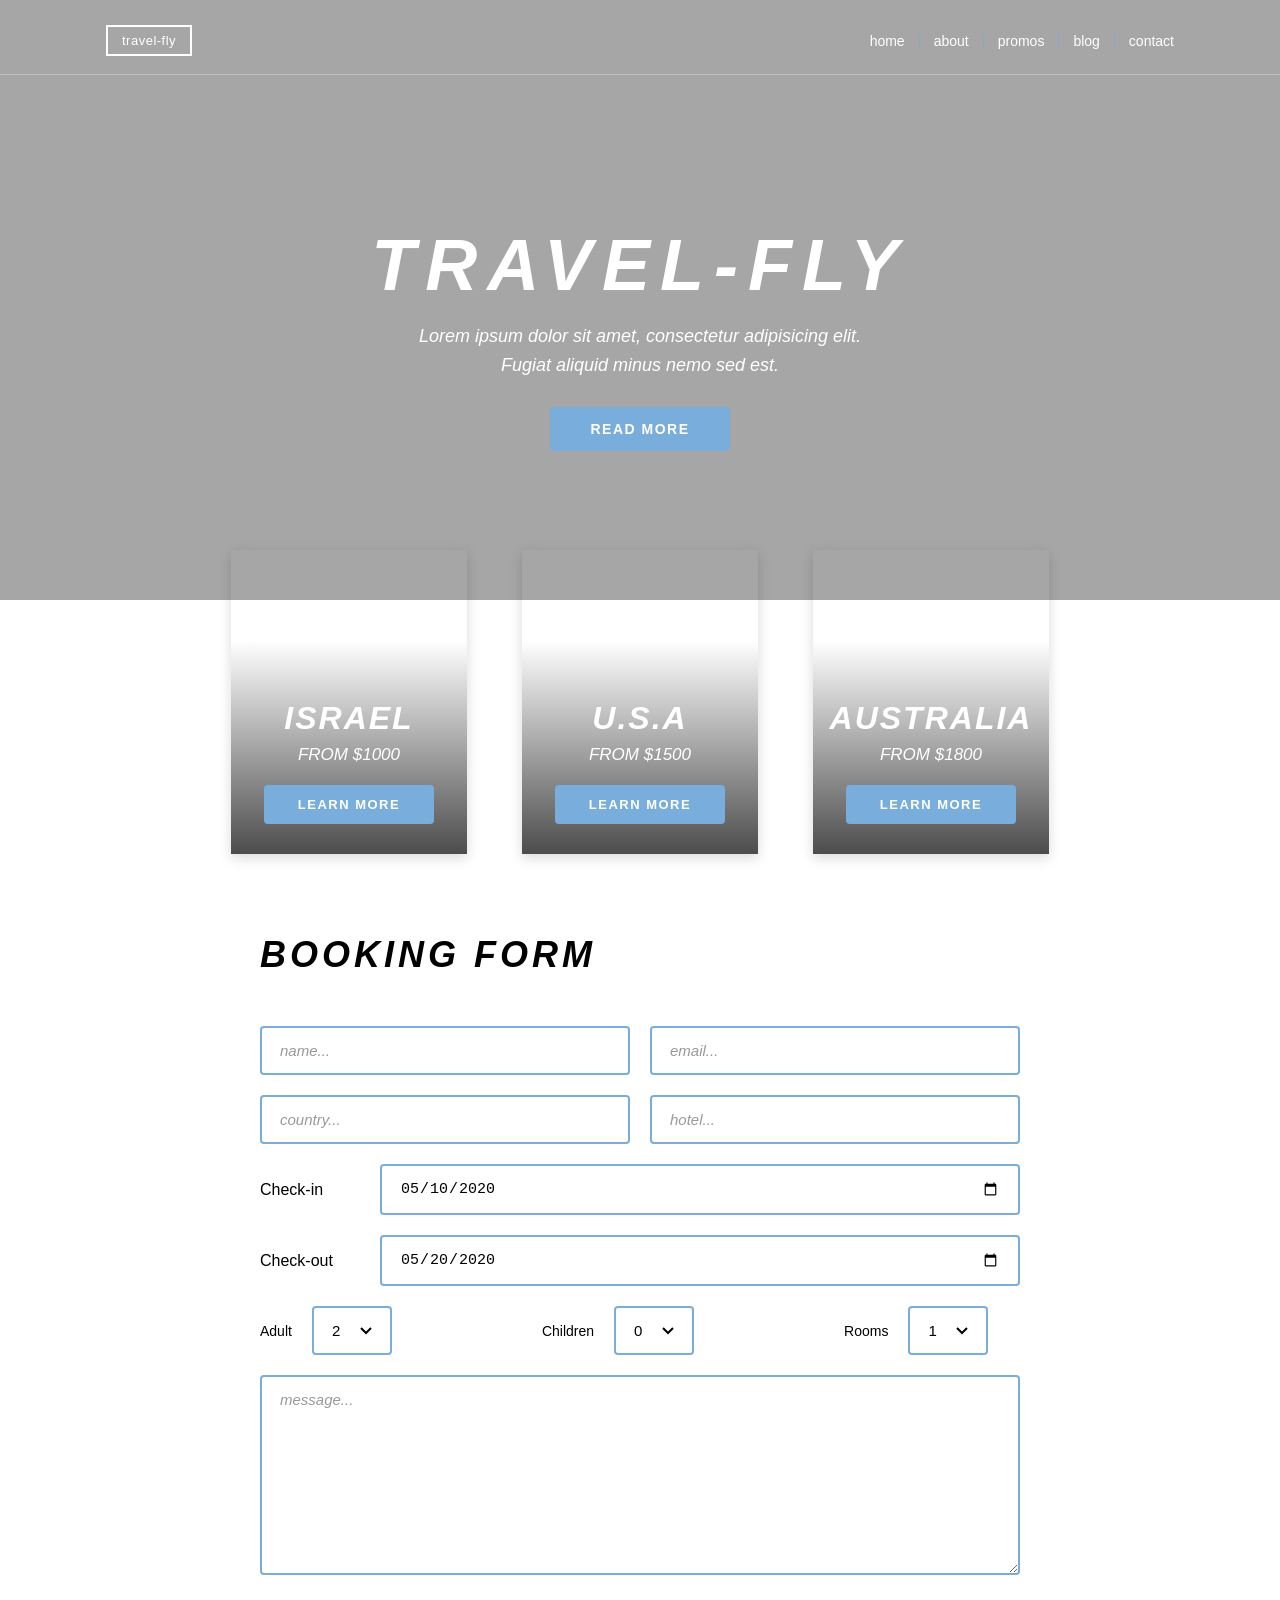
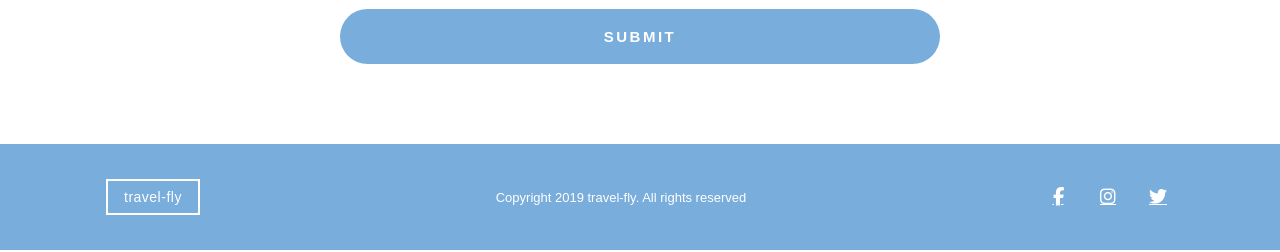
<file: index.html>
<!doctype html>
<html lang="en">
  <head>
    <meta charset="UTF-8" />
    <meta http-equiv="X-UA-Compatible" content="IE=edge" />
    <meta name="viewport" content="width=device-width, initial-scale=1.0" />
    <title>Travel-Fly - Home</title>
    <link
      rel="stylesheet"
      href="https://cdnjs.cloudflare.com/ajax/libs/font-awesome/6.4.0/css/all.min.css"
    />
    <link rel="stylesheet" href="css/styles.css" />
  </head>
  <body>
    <header>
      <nav class="nav-holder">
        <div class="nav-content">
          <div class="nav-logo">travel-fly</div>
          <div class="nav-links">
            <a href="index.html">home</a>
            <a href="about.html">about</a>
            <a href="#">tours</a>
            <a href="#">special offers</a>
            <a href="#">blog</a>
            <a href="#">contact</a>
          </div>
        </div>
      </nav>
    </header>

    <main id="app">
      <section class="hero">
        <div class="hero-header">
          <div class="container">
            <div class="hero-nav">
              <div class="hero-logo">travel-fly</div>
              <div class="hero-links">
                <a href="index.html">home</a>
                <span class="separator"></span>
                <a href="about.html">about</a>
                <span class="separator"></span>
                <a href="#">promos</a>
                <span class="separator"></span>
                <a href="#">blog</a>
                <span class="separator"></span>
                <a href="#">contact</a>
              </div>
            </div>
          </div>
        </div>
        <div class="callout">
          <h1>TRAVEL-FLY</h1>
          <p>
            Lorem ipsum dolor sit amet, consectetur adipisicing elit.<br />Fugiat
            aliquid minus nemo sed est.
          </p>
          <button class="primary-button">READ MORE</button>
        </div>
      </section>

      <section class="destinations">
        <div class="container">
          <div class="destination-cards">
            <div class="destination-card">
              <div
                class="card-image"
                style="
                  background-image: url(&quot;images/0899d3b2e3017261861d0a513570e0f4.png&quot;);
                "
              >
                <div class="card-overlay">
                  <h3>ISRAEL</h3>
                  <p class="card-price">FROM $1000</p>
                  <button class="promo-button">LEARN MORE</button>
                </div>
              </div>
            </div>
            <div class="destination-card">
              <div
                class="card-image"
                style="
                  background-image: url(&quot;images/2f5587d1a663709840bda6b6e0f264d0.png&quot;);
                "
              >
                <div class="card-overlay">
                  <h3>U.S.A</h3>
                  <p class="card-price">FROM $1500</p>
                  <button class="promo-button">LEARN MORE</button>
                </div>
              </div>
            </div>
            <div class="destination-card">
              <div
                class="card-image"
                style="
                  background-image: url(&quot;images/9617687e742b28706741fc458930bf97.png&quot;);
                "
              >
                <div class="card-overlay">
                  <h3>AUSTRALIA</h3>
                  <p class="card-price">FROM $1800</p>
                  <button class="promo-button">LEARN MORE</button>
                </div>
              </div>
            </div>
          </div>
        </div>
      </section>

      <section class="booking-section">
        <div class="container">
          <h2 class="booking-title">BOOKING FORM</h2>
          <div class="booking-form-wrapper">
            <form class="booking-form">
              <div class="form-row-two">
                <input type="text" placeholder="name..." />
                <input type="email" placeholder="email..." />
              </div>
              <div class="form-row-two">
                <input type="text" placeholder="country..." />
                <input type="text" placeholder="hotel..." />
              </div>
              <div class="form-row-date">
                <label>Check-in</label>
                <div class="date-input-wrapper">
                  <input type="date" value="2020-05-10" class="date-input" />
                </div>
              </div>
              <div class="form-row-date">
                <label>Check-out</label>
                <div class="date-input-wrapper">
                  <input type="date" value="2020-05-20" class="date-input" />
                </div>
              </div>
              <div class="form-row-selects">
                <div class="select-wrapper">
                  <label>Adult</label>
                  <select>
                    <option>2</option>
                    <option>1</option>
                    <option>3</option>
                  </select>
                </div>
                <div class="select-wrapper">
                  <label>Children</label>
                  <select>
                    <option>0</option>
                    <option>1</option>
                    <option>2</option>
                  </select>
                </div>
                <div class="select-wrapper">
                  <label>Rooms</label>
                  <select>
                    <option>1</option>
                    <option>2</option>
                    <option>3</option>
                  </select>
                </div>
              </div>
              <textarea placeholder="message..."></textarea>
              <button type="submit" class="submit-button">SUBMIT</button>
            </form>
          </div>
        </div>
      </section>
    </main>

    <footer class="site-footer">
      <div class="container">
        <div class="footer-content">
          <div class="footer-logo">travel-fly</div>
          <div class="footer-text">
            <p>Copyright 2019 travel-fly. All rights reserved</p>
          </div>
          <div class="footer-social">
            <a href="#"><i class="fab fa-facebook-f"></i></a>
            <a href="#"><i class="fab fa-instagram"></i></a>
            <a href="#"><i class="fab fa-twitter"></i></a>
          </div>
        </div>
      </div>
    </footer>
  </body>
</html>
</file>
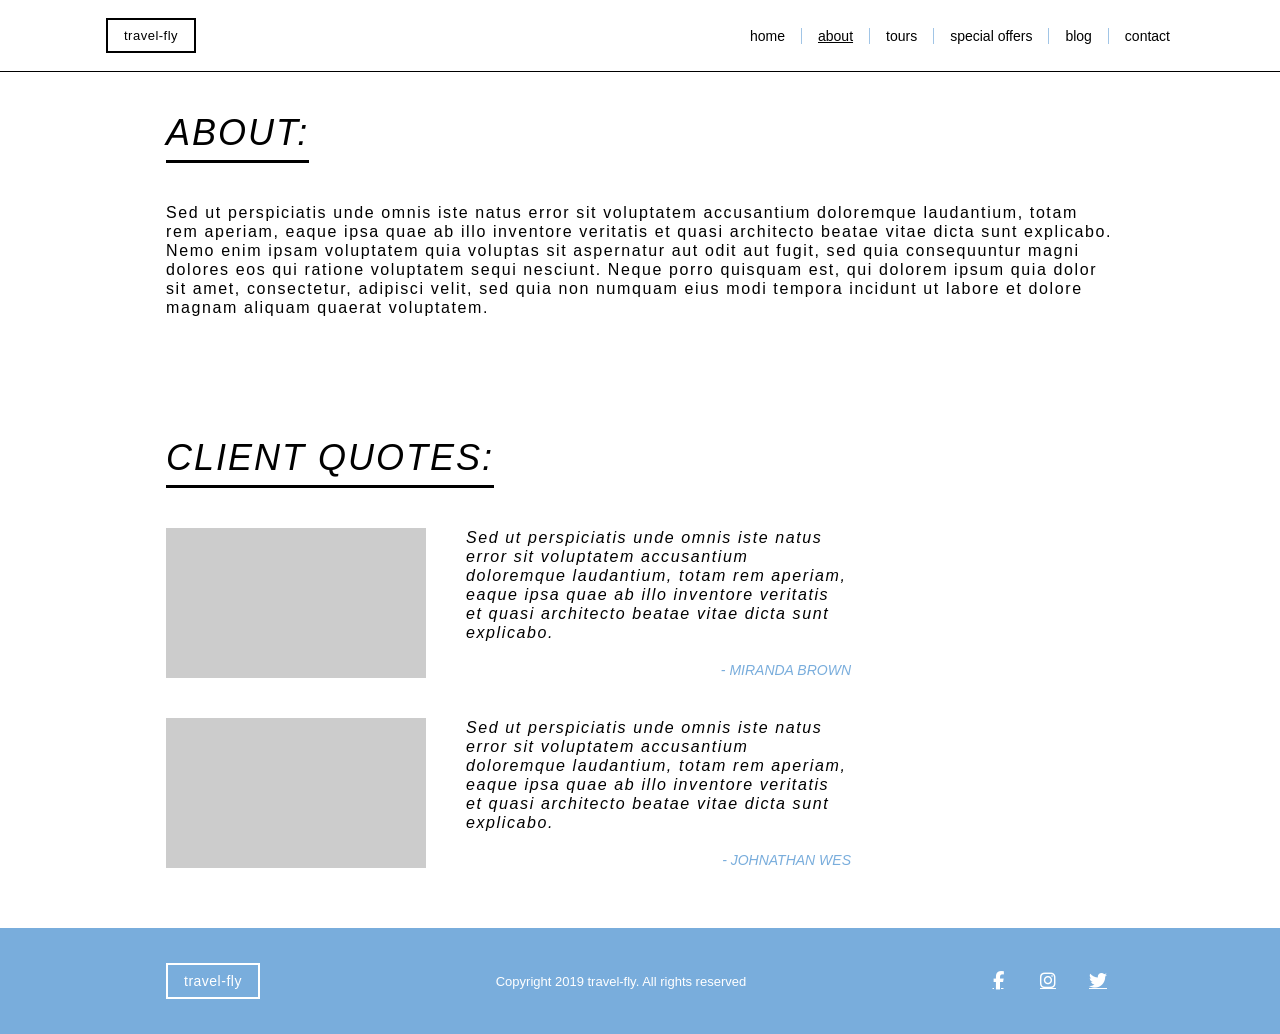
<file: about.html>
<!doctype html>
<html lang="en">
  <head>
    <meta charset="UTF-8" />
    <meta http-equiv="X-UA-Compatible" content="IE=edge" />
    <meta name="viewport" content="width=device-width, initial-scale=1.0" />
    <title>Travel-Fly - About</title>
    <link
      rel="stylesheet"
      href="https://cdnjs.cloudflare.com/ajax/libs/font-awesome/6.4.0/css/all.min.css"
    />
    <link rel="stylesheet" href="css/styles.css" />
  </head>
  <body class="about-page">
    <header>
      <nav class="nav-holder">
        <div class="nav-content">
          <div class="nav-logo">travel-fly</div>
          <div class="nav-links">
            <a href="index.html">home</a>
            <span class="separator"></span>
            <a href="about.html" class="active">about</a>
            <span class="separator"></span>
            <a href="#">tours</a>
            <span class="separator"></span>
            <a href="#">special offers</a>
            <span class="separator"></span>
            <a href="#">blog</a>
            <span class="separator"></span>
            <a href="#">contact</a>
          </div>
        </div>
      </nav>
    </header>

    <main id="app">
      <section class="about-intro">
        <div class="container">
          <h2 class="about-heading">ABOUT:</h2>
          <p>
            Sed ut perspiciatis unde omnis iste natus error sit voluptatem
            accusantium doloremque laudantium, totam rem aperiam, eaque ipsa
            quae ab illo inventore veritatis et quasi architecto beatae vitae
            dicta sunt explicabo. Nemo enim ipsam voluptatem quia voluptas sit
            aspernatur aut odit aut fugit, sed quia consequuntur magni dolores
            eos qui ratione voluptatem sequi nesciunt. Neque porro quisquam est,
            qui dolorem ipsum quia dolor sit amet, consectetur, adipisci velit,
            sed quia non numquam eius modi tempora incidunt ut labore et dolore
            magnam aliquam quaerat voluptatem.
          </p>
        </div>
      </section>

      <section class="about-section">
        <div class="container">
          <h2 class="about-heading">CLIENT QUOTES:</h2>
          <div class="client-quotes">
            <div class="client-quote">
              <div class="client-image client-image-1"></div>
              <div class="client-info">
                <p class="client-text">
                  Sed ut perspiciatis unde omnis iste natus error sit voluptatem
                  accusantium doloremque laudantium, totam rem aperiam, eaque
                  ipsa quae ab illo inventore veritatis et quasi architecto
                  beatae vitae dicta sunt explicabo.
                </p>
                <p class="client-name">- Miranda Brown</p>
              </div>
            </div>

            <div class="client-quote">
              <div class="client-image client-image-2"></div>
              <div class="client-info">
                <p class="client-text">
                  Sed ut perspiciatis unde omnis iste natus error sit voluptatem
                  accusantium doloremque laudantium, totam rem aperiam, eaque
                  ipsa quae ab illo inventore veritatis et quasi architecto
                  beatae vitae dicta sunt explicabo.
                </p>
                <p class="client-name">- Johnathan Wes</p>
              </div>
            </div>
          </div>
        </div>
      </section>
    </main>

    <footer class="site-footer">
      <div class="container">
        <div class="footer-content">
          <div class="footer-logo">travel-fly</div>
          <div class="footer-text">
            <p>Copyright 2019 travel-fly. All rights reserved</p>
          </div>
          <div class="footer-social">
            <a href="#"><i class="fab fa-facebook-f"></i></a>
            <a href="#"><i class="fab fa-instagram"></i></a>
            <a href="#"><i class="fab fa-twitter"></i></a>
          </div>
        </div>
      </div>
    </footer>
  </body>
</html>
</file>
<file: css/styles.css>
* {
  margin: 0;
  padding: 0;
  box-sizing: border-box;
}

html,
body {
  height: 100%;
  font-family: -apple-system, BlinkMacSystemFont, "Segoe UI", Roboto, "Helvetica Neue", Arial, sans-serif;
}

h1,
h2,
h3,
h4,
h5,
h6,
p {
  margin-bottom: 16px;
}

body {
  overflow-x: hidden;
}

.primary-button {
  background-color: #79addc;
  color: #ffffff;
  border: none;
  padding: 14px 40px;
  font-size: 14px;
  font-weight: 600;
  border-radius: 4px;
  cursor: pointer;
  text-transform: uppercase;
  letter-spacing: 1.5px;
}
.primary-button:hover {
  background-color: #6393c4;
}

.promo-button {
  background-color: #79addc;
  color: #ffffff;
  border: none;
  padding: 12px 34px;
  font-size: 13px;
  font-weight: 600;
  border-radius: 4px;
  cursor: pointer;
  text-transform: uppercase;
  letter-spacing: 1.5px;
}
.promo-button:hover {
  background-color: #6393c4;
}

.submit-button {
  background-color: #79addc;
  color: #ffffff;
  border: none;
  padding: 16px 80px;
  font-size: 15px;
  font-weight: 600;
  border-radius: 30px;
  cursor: pointer;
  text-transform: uppercase;
  letter-spacing: 2.5px;
  display: block;
  margin: 0 auto;
  width: min(600px, 90%);
  height: 55px;
}
.submit-button:hover {
  background-color: #6393c4;
}

.site-footer {
  background-color: #79addc;
  color: #ffffff;
  padding: 35px 0;
  width: 100%;
}
.site-footer .footer-content {
  display: flex;
  justify-content: space-between;
  align-items: center;
}
.site-footer .footer-content .footer-logo {
  border: 2px solid #ffffff;
  padding: 8px 16px;
  font-weight: 400;
  text-transform: lowercase;
  font-size: 14px;
  letter-spacing: 0.5px;
}
.site-footer .footer-content .footer-text {
  flex: 1;
  text-align: center;
}
.site-footer .footer-content .footer-text p {
  margin: 0;
  font-size: 13px;
}
.site-footer .footer-content .footer-social {
  display: flex;
  gap: 18px;
  align-items: center;
}
.site-footer .footer-content .footer-social a {
  color: #ffffff;
  font-size: 18px;
  display: flex;
  align-items: center;
  justify-content: center;
  width: 32px;
  height: 32px;
}
.site-footer .footer-content .footer-social a:hover {
  opacity: 0.7;
}
@media (max-width: 767px) {
  .site-footer {
    padding: 30px 0;
  }
  .site-footer .footer-content {
    flex-direction: column;
    gap: 20px;
    text-align: center;
  }
  .site-footer .footer-content .footer-text p {
    font-size: 12px;
  }
  .site-footer .footer-content .footer-social {
    gap: 16px;
  }
}

.nav-holder {
  display: none;
}

.container {
  width: min(1100px, 92%);
  margin: 0 auto;
  padding: 0 16px;
}

.hero {
  background-image: linear-gradient(rgba(0, 0, 0, 0.35), rgba(0, 0, 0, 0.35)), url("../images/08d1d5fa0c105d79ba6adbb3d3ca5ed7.png");
  min-height: 600px;
  background-size: cover;
  background-position: center;
  background-repeat: no-repeat;
  display: flex;
  flex-direction: column;
  color: #ffffff;
  position: relative;
}
.hero .hero-header {
  width: 100%;
  padding: 25px 0 18px;
  border-bottom: 1px solid rgba(255, 255, 255, 0.3);
}
.hero .hero-header .hero-nav {
  display: flex;
  justify-content: space-between;
  align-items: center;
}
.hero .hero-header .hero-nav .hero-logo {
  border: 2px solid #ffffff;
  padding: 6px 14px;
  font-weight: 400;
  text-transform: lowercase;
  font-size: 13px;
  letter-spacing: 0.5px;
}
.hero .hero-header .hero-nav .hero-links {
  display: flex;
  align-items: center;
  gap: 12px;
}
.hero .hero-header .hero-nav .hero-links a {
  text-decoration: none;
  color: #ffffff;
  font-size: 14px;
  text-transform: lowercase;
}
.hero .hero-header .hero-nav .hero-links a:hover {
  color: #79addc;
}
.hero .hero-header .hero-nav .hero-links .separator {
  width: 1px;
  height: 16px;
  background-color: #79addc;
  opacity: 0.7;
}
.hero .callout {
  flex: 1;
  display: flex;
  flex-direction: column;
  justify-content: center;
  align-items: center;
  text-align: center;
  max-width: 600px;
  margin: 0 auto;
  padding: 60px 20px;
}
.hero .callout h1 {
  font-size: 72px;
  font-weight: 700;
  font-style: italic;
  letter-spacing: 8px;
  margin-bottom: 16px;
  text-transform: uppercase;
}
.hero .callout p {
  font-size: 18px;
  font-style: italic;
  margin-bottom: 8px;
  line-height: 1.6;
}
.hero .callout button {
  margin-top: 20px;
}

.destinations {
  margin-top: -50px;
  padding: 0 0 20px;
  background-color: transparent;
  position: relative;
  z-index: 2;
}
.destinations .destination-cards {
  display: flex;
  flex-direction: row;
  justify-content: center;
  gap: 55px;
  width: min(1100px, 92%);
  margin: 0 auto;
  flex-wrap: wrap;
}
.destinations .destination-cards .destination-card {
  width: 236px;
  flex-shrink: 1;
  min-width: 200px;
  max-width: 236px;
}
.destinations .destination-cards .destination-card .card-image {
  height: 304px;
  background-size: cover;
  background-position: center;
  position: relative;
  overflow: hidden;
  display: flex;
  flex-direction: column;
  justify-content: flex-end;
  box-shadow: 0 4px 12px rgba(0, 0, 0, 0.15);
}
.destinations .destination-cards .destination-card .card-image .card-overlay {
  background: linear-gradient(to top, rgba(0, 0, 0, 0.7), transparent);
  padding: 60px 20px 30px;
  text-align: center;
  color: #ffffff;
  display: flex;
  flex-direction: column;
  align-items: center;
}
.destinations .destination-cards .destination-card .card-image .card-overlay h3 {
  font-size: 32px;
  font-weight: 700;
  font-style: italic;
  margin-bottom: 8px;
  letter-spacing: 2px;
  text-transform: uppercase;
}
.destinations .destination-cards .destination-card .card-image .card-overlay .card-price {
  font-size: 17px;
  font-style: italic;
  margin-bottom: 20px;
  text-transform: uppercase;
}

.booking-section {
  padding: 60px 0 80px;
  background-color: #fff;
}
.booking-section .booking-title {
  font-size: 36px;
  font-weight: 700;
  font-style: italic;
  letter-spacing: 4px;
  text-align: left;
  margin-bottom: 50px;
  color: #000000;
  text-transform: uppercase;
  width: min(760px, 92%);
  margin-left: auto;
  margin-right: auto;
}
.booking-section .booking-form-wrapper {
  width: min(760px, 92%);
  margin: 0 auto;
}
.booking-section .booking-form {
  width: 100%;
}
.booking-section .booking-form .form-row-two {
  display: flex;
  flex-direction: column;
  gap: 20px;
  margin-bottom: 20px;
}
.booking-section .booking-form .form-row-two input {
  width: 100%;
  padding: 14px 18px;
  border: 2px solid #79addc;
  border-radius: 4px;
  font-size: 15px;
  background-color: #fff;
}
.booking-section .booking-form .form-row-two input::placeholder {
  color: #999;
  font-style: italic;
}
.booking-section .booking-form .form-row-two input:focus {
  outline: none;
  border-color: #6393c4;
}
.booking-section .booking-form .form-row-date {
  display: flex;
  flex-direction: column;
  margin-bottom: 20px;
  gap: 8px;
}
.booking-section .booking-form .form-row-date label {
  font-size: 16px;
  font-weight: 500;
  color: #000000;
}
.booking-section .booking-form .form-row-date .date-input-wrapper {
  width: 100%;
  position: relative;
}
.booking-section .booking-form .form-row-date .date-input-wrapper .date-input {
  width: 100%;
  padding: 14px 18px;
  border: 2px solid #79addc;
  border-radius: 4px;
  font-size: 15px;
  background-color: #fff;
  cursor: pointer;
}
.booking-section .booking-form .form-row-date .date-input-wrapper .date-input:focus {
  outline: none;
  border-color: #6393c4;
}
.booking-section .booking-form .form-row-selects {
  display: flex;
  flex-direction: column;
  gap: 40px;
  margin-bottom: 20px;
}
.booking-section .booking-form .form-row-selects .select-wrapper {
  display: flex;
  flex-direction: row;
  align-items: center;
  gap: 20px;
}
.booking-section .booking-form .form-row-selects .select-wrapper label {
  font-size: 14px;
  font-weight: 500;
  color: #000000;
  white-space: nowrap;
}
.booking-section .booking-form .form-row-selects .select-wrapper select {
  width: auto;
  min-width: 80px;
  padding: 14px 18px;
  border: 2px solid #79addc;
  border-radius: 4px;
  font-size: 15px;
  background-color: #fff;
  appearance: none;
  background-image: url("data:image/svg+xml,%3Csvg xmlns='http://www.w3.org/2000/svg' width='12' height='8' viewBox='0 0 12 8'%3E%3Cpath d='M1 1l5 5 5-5' stroke='%23000' stroke-width='2' fill='none'/%3E%3C/svg%3E");
  background-repeat: no-repeat;
  background-position: right 18px center;
  padding-right: 45px;
  cursor: pointer;
}
.booking-section .booking-form .form-row-selects .select-wrapper select:focus {
  outline: none;
  border-color: #6393c4;
}
.booking-section .booking-form textarea {
  width: 100%;
  padding: 14px 18px;
  border: 2px solid #79addc;
  border-radius: 4px;
  font-size: 15px;
  min-height: 200px;
  resize: vertical;
  margin-bottom: 30px;
  font-family: inherit;
  background-color: #fff;
}
.booking-section .booking-form textarea::placeholder {
  color: #999;
  font-style: italic;
}
.booking-section .booking-form textarea:focus {
  outline: none;
  border-color: #6393c4;
}

@media (min-width: 768px) {
  .hero .callout h1 {
    font-size: 64px;
  }
  .destinations .destination-cards {
    gap: 30px;
  }
  .booking-section .booking-form .form-row-two {
    flex-direction: row;
    gap: 20px;
  }
  .booking-section .booking-form .form-row-two input {
    flex: 1;
  }
  .booking-section .booking-form .form-row-date {
    flex-direction: row;
    align-items: center;
    gap: 20px;
  }
  .booking-section .booking-form .form-row-date label {
    min-width: 100px;
  }
  .booking-section .booking-form .form-row-date .date-input-wrapper {
    flex: 1;
  }
  .booking-section .booking-form .form-row-selects {
    flex-direction: row;
    gap: 150px;
  }
  .booking-section .booking-form .form-row-selects .select-wrapper {
    flex: 0 0 auto;
  }
}
@media (min-width: 1024px) {
  .hero .hero-header .hero-nav .hero-links {
    gap: 14px;
  }
  .hero .hero-header .hero-nav .hero-links a {
    font-size: 14px;
  }
  .hero .callout h1 {
    font-size: 72px;
    letter-spacing: 10px;
  }
  .hero .callout p {
    font-size: 18px;
  }
  .destinations .destination-cards {
    gap: 55px;
  }
}
@media (max-width: 767px) {
  .hero {
    min-height: 500px;
  }
  .hero .hero-header {
    padding: 20px 0 15px;
  }
  .hero .hero-header .container {
    padding: 0 8px;
  }
  .hero .hero-header .hero-nav {
    flex-direction: column;
    gap: 16px;
  }
  .hero .hero-header .hero-nav .hero-links {
    flex-wrap: wrap;
    justify-content: center;
    gap: 8px;
  }
  .hero .hero-header .hero-nav .hero-links a {
    font-size: 13px;
  }
  .hero .hero-header .hero-nav .hero-links .separator {
    height: 14px;
  }
  .hero .callout {
    padding: 40px 16px;
  }
  .hero .callout h1 {
    font-size: 42px;
    letter-spacing: 4px;
  }
  .hero .callout p {
    font-size: 16px;
  }
  .destinations {
    margin-top: -100px;
    padding: 0 0 60px;
  }
  .destinations .destination-cards {
    flex-direction: column;
    gap: 30px;
  }
  .booking-section {
    padding: 40px 0 60px;
  }
  .booking-section .booking-title {
    font-size: 28px;
    margin-bottom: 35px;
  }
}
@media (max-width: 479px) {
  .hero {
    min-height: 450px;
  }
  .hero .callout h1 {
    font-size: 36px;
    letter-spacing: 3px;
  }
  .hero .callout p {
    font-size: 15px;
  }
  .booking-section .booking-title {
    font-size: 24px;
    letter-spacing: 2px;
  }
}
.about-page .nav-holder {
  display: block;
  width: 100%;
  border-bottom: 1px solid #000000;
}
.about-page .nav-holder .nav-content {
  display: flex;
  justify-content: space-between;
  align-items: center;
  width: min(1100px, 92%);
  margin: 0 auto;
  padding: 18px 16px;
}
.about-page .nav-holder .nav-content .nav-logo {
  border: 2px solid #000000;
  padding: 8px 16px;
  font-size: 13px;
  font-weight: 400;
  text-transform: lowercase;
  letter-spacing: 0.5px;
  text-decoration: none;
  color: #000000;
}
.about-page .nav-holder .nav-content .nav-links {
  display: flex;
  align-items: center;
  gap: 12px;
}
.about-page .nav-holder .nav-content .nav-links a {
  text-decoration: none;
  color: #000000;
  font-size: 14px;
  text-transform: lowercase;
  padding: 0 4px;
}
.about-page .nav-holder .nav-content .nav-links a:hover, .about-page .nav-holder .nav-content .nav-links a.active {
  text-decoration: underline;
}
.about-page .nav-holder .nav-content .nav-links .separator {
  width: 1px;
  height: 16px;
  background-color: #79addc;
  opacity: 0.7;
}

.about-page .container {
  max-width: 980px;
}

.about-intro {
  padding: 40px 0 80px;
  background-color: #fff;
}
.about-intro .about-heading {
  display: inline-block;
  font-size: 36px;
  font-weight: 400;
  font-style: italic;
  letter-spacing: 2px;
  text-transform: uppercase;
  border-bottom: 3px solid #000000;
  padding-bottom: 6px;
  margin-bottom: 40px;
  color: #000000;
}
.about-intro p {
  font-family: "Gill Sans", "Gill Sans MT", Calibri, sans-serif;
  font-size: 16px;
  font-style: normal;
  font-weight: normal;
  line-height: 19px;
  letter-spacing: 1.6px;
  text-align: left;
  color: #000000;
  margin-bottom: 0;
}

.about-section {
  padding: 40px 0 60px;
  background-color: #fff;
}
.about-section .about-heading {
  display: inline-block;
  font-size: 36px;
  font-weight: 400;
  font-style: italic;
  letter-spacing: 2px;
  text-transform: uppercase;
  border-bottom: 3px solid #000000;
  padding-bottom: 6px;
  margin-bottom: 40px;
  color: #000000;
}
.about-section .client-quotes {
  display: flex;
  flex-direction: column;
  gap: 40px;
}

.client-quote {
  display: flex;
  flex-direction: column;
  gap: 40px;
  background-color: #fff;
  max-width: 685px;
}
.client-quote .client-image {
  width: 100%;
  height: 150px;
  background-color: #ccc;
  background-size: cover;
  background-position: center top;
  background-repeat: no-repeat;
  background-origin: padding-box;
  flex-shrink: 0;
}
.client-quote .client-image-1 {
  background-image: url("../images/442c3df5e07094ad40ce7b852930b8d4.png");
}
.client-quote .client-image-2 {
  background-image: url("../images/about-client-02.png");
}
.client-quote .client-info {
  flex: 1;
  max-width: 385px;
  display: flex;
  flex-direction: column;
  justify-content: space-between;
}
.client-quote .client-info .client-text {
  font-family: "Gill Sans", "Gill Sans MT", Calibri, sans-serif;
  font-size: 16px;
  font-style: italic;
  font-weight: normal;
  line-height: 19px;
  letter-spacing: 1.6px;
  text-align: left;
  color: #000000;
  margin-bottom: 20px;
}
.client-quote .client-info .client-name {
  font-size: 14px;
  font-style: italic;
  font-weight: 400;
  color: #79addc;
  text-align: right;
  text-transform: uppercase;
  margin-bottom: 0;
}

@media (min-width: 768px) {
  .client-quote {
    flex-direction: row;
  }
  .client-quote .client-image {
    width: 260px;
    height: 150px;
  }
}
@media (max-width: 767px) {
  .client-quote {
    flex-direction: column;
  }
  .client-quote .client-image {
    width: 100%;
    height: 150px;
  }
  .about-page .nav-holder .nav-content {
    flex-direction: column;
    gap: 12px;
    text-align: center;
  }
  .about-page .nav-holder .nav-content .nav-links {
    flex-wrap: wrap;
    justify-content: center;
  }
}
</file>
